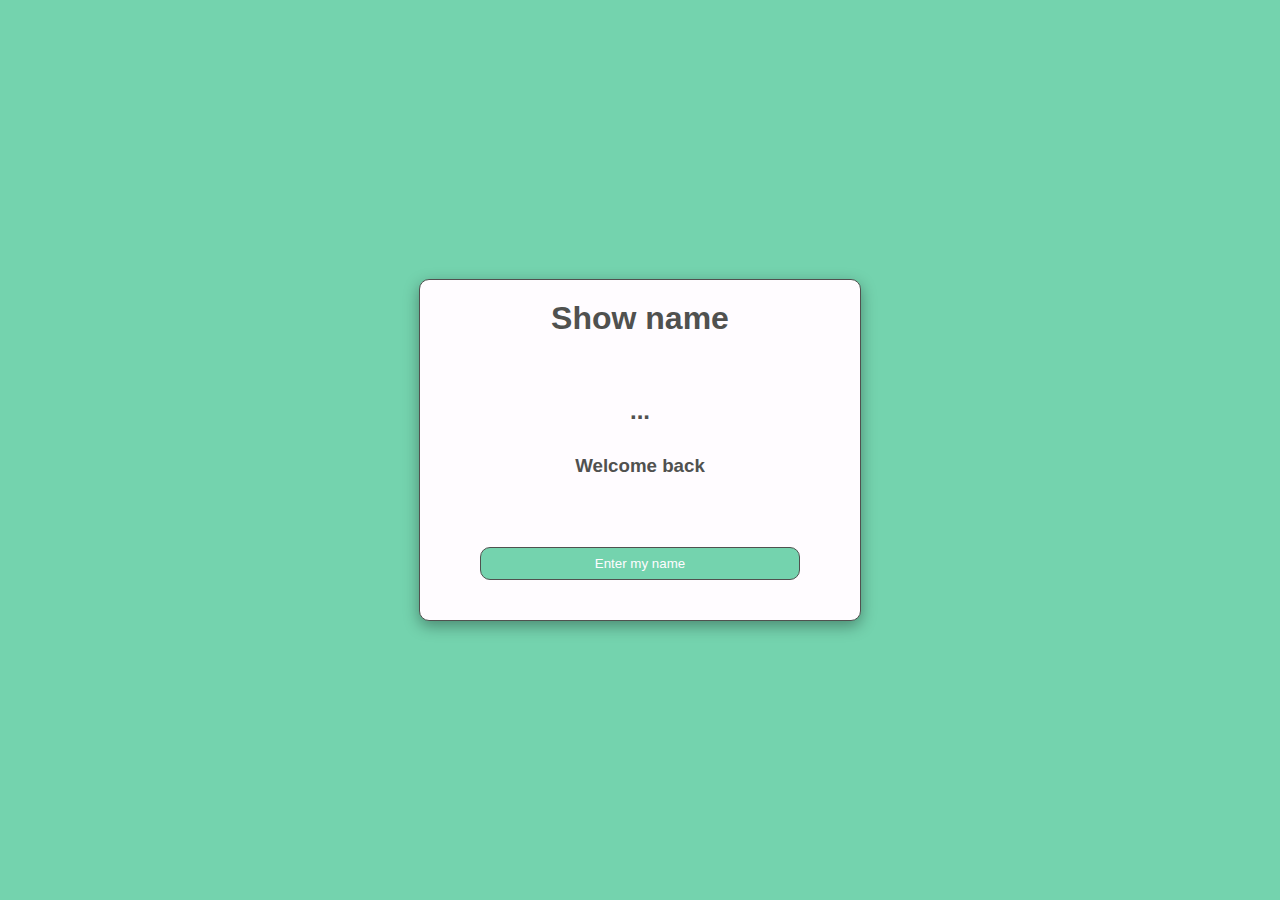
<file: index.html>
<!DOCTYPE html>
<html lang="en">
<head>
    <meta charset="UTF-8">
    <meta http-equiv="X-UA-Compatible" content="IE=edge">
    <meta name="viewport" content="width=device-width, initial-scale=1.0">

    <link rel="stylesheet" href="style.css">
    <script src="main.js" defer></script>

    <title>Javascript Exercise</title>
</head>
<body>
    <main>
        <div class="box-container">
            <h1>Show name</h1>
            <h2>...</h2>
            <h3>Welcome back</h3>
            <button class="button">Enter my name</button>
        </div>
    </main>
</body>
</html>
</file>
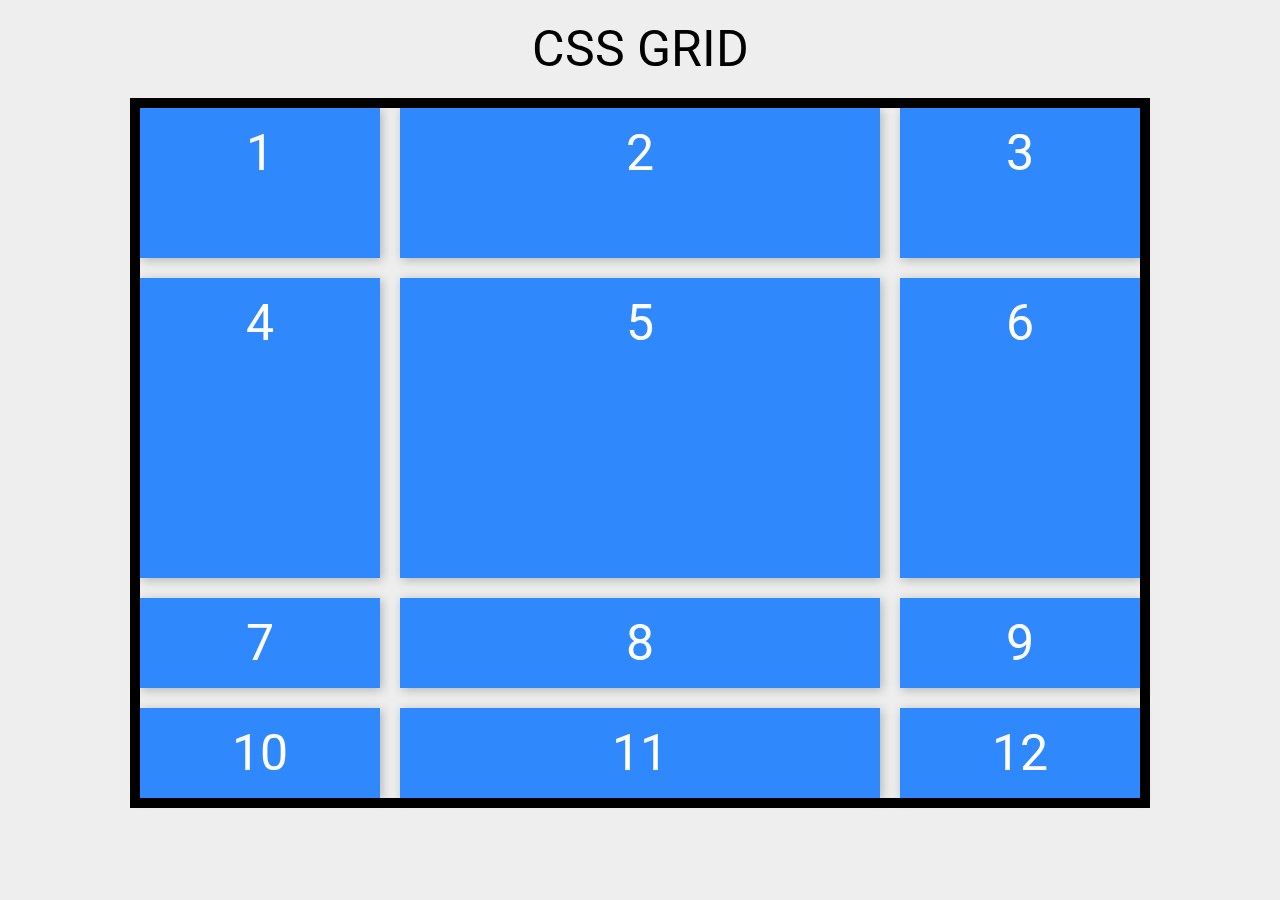
<file: CSS-grid/index.html>
<!DOCTYPE html>
<html lang="en">
<head>
    <meta charset="UTF-8">
    <meta http-equiv="X-UA-Compatible" content="IE=edge">
    <meta name="viewport" content="width=device-width, initial-scale=1.0">

    <link rel="preconnect" href="https://fonts.googleapis.com">
    <link rel="preconnect" href="https://fonts.gstatic.com" crossorigin>
    <link href="https://fonts.googleapis.com/css2?family=Roboto:wght@300&display=swap" rel="stylesheet">

    <link rel="stylesheet" href="style.css">
    <link rel="stylesheet" href="grid.css">

    <title>CSS Grid exercises</title>
</head>
<body>
    <div class="header">
        <p>CSS GRID</p>
    </div>

    <div class="contenedor">
        <div>1</div>
        <div>2</div>
        <div>3</div>
        <div>4</div>
        <div>5</div>
        <div>6</div>
        <div>7</div>
        <div>8</div>
        <div>9</div>
        <div>10</div>
        <div>11</div>
        <div>12</div>
    </div>
</body>
</html>
</file>
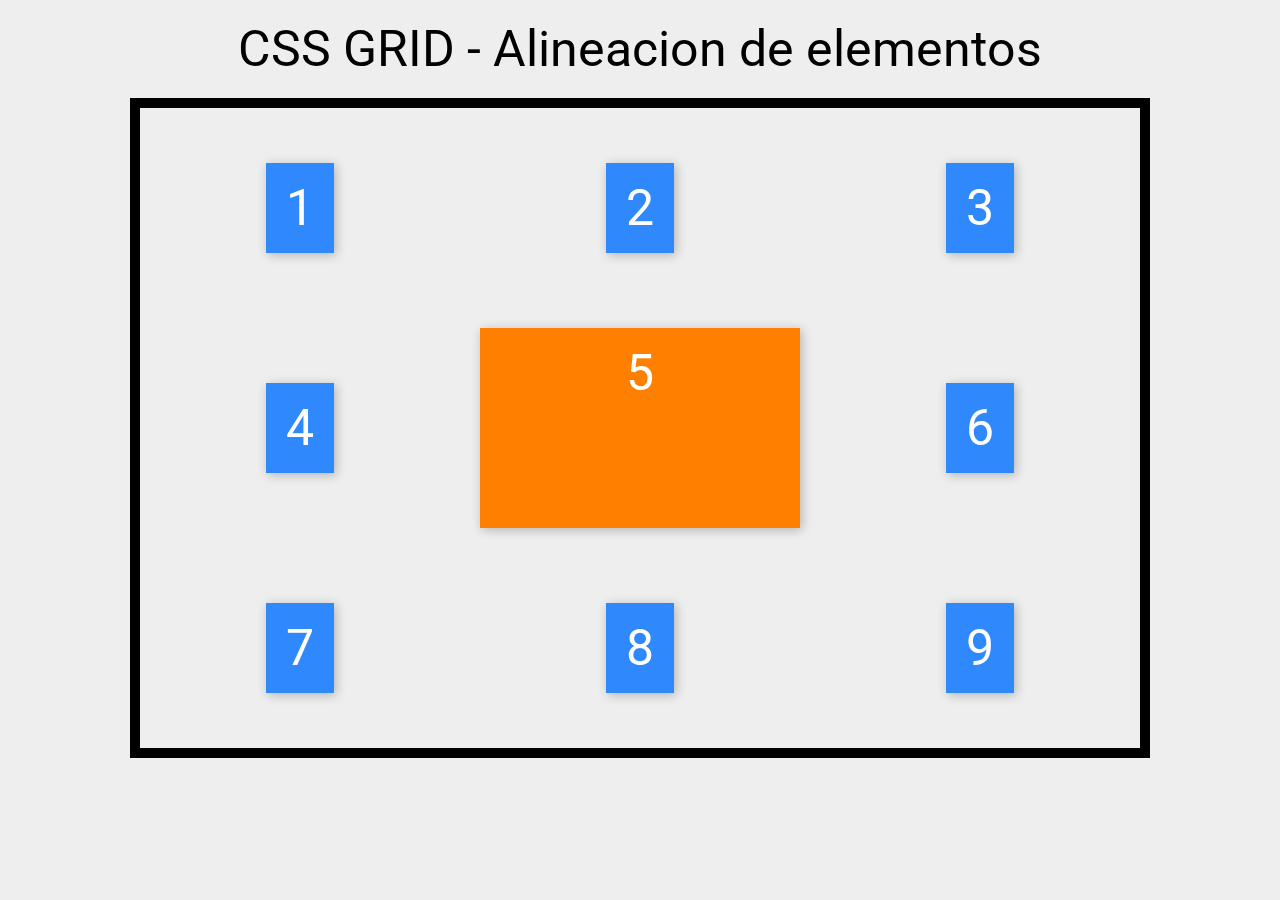
<file: CSS-grid/alineacion-elementos.html>
<!DOCTYPE html>
<html lang="en">
<head>
    <meta charset="UTF-8">
    <meta http-equiv="X-UA-Compatible" content="IE=edge">
    <meta name="viewport" content="width=device-width, initial-scale=1.0">

    <link rel="preconnect" href="https://fonts.googleapis.com">
    <link rel="preconnect" href="https://fonts.gstatic.com" crossorigin>
    <link href="https://fonts.googleapis.com/css2?family=Roboto:wght@300&display=swap" rel="stylesheet">

    <link rel="stylesheet" href="style.css">
    <link rel="stylesheet" href="alineacion-elementos.css">

    <title>CSS Grid - Alineacion de elementos</title>
</head>
<body>
    <div class="header">
        <p>CSS GRID - Alineacion de elementos</p>
    </div>

    <div class="contenedor">
        <div>1</div>
        <div>2</div>
        <div>3</div>
        <div>4</div>
        <div class="item">5</div>
        <div>6</div>
        <div>7</div>
        <div>8</div>
        <div>9</div>
    </div>
</body>
</html>
</file>
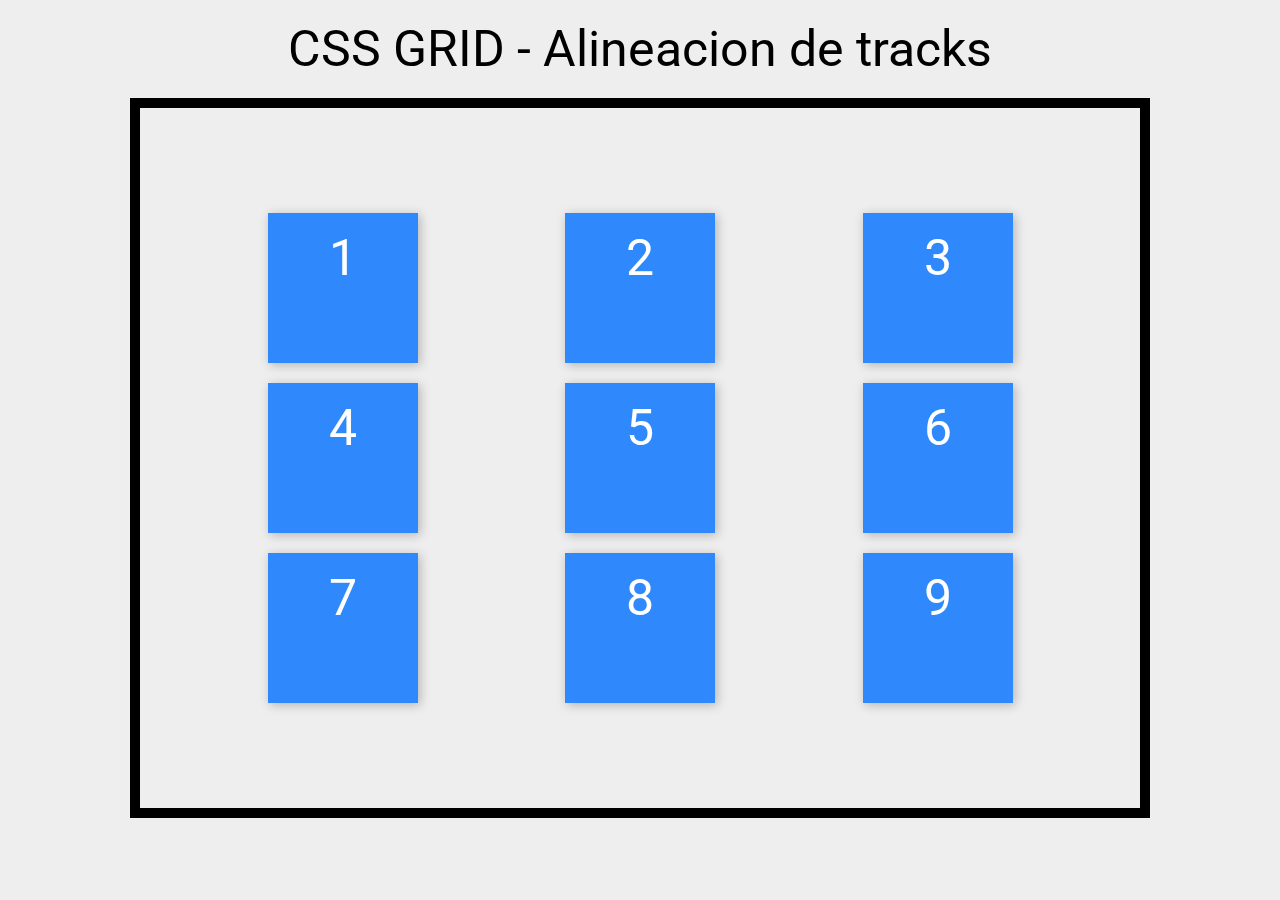
<file: CSS-grid/alineacion-tracks.html>
<!DOCTYPE html>
<html lang="en">
<head>
    <meta charset="UTF-8">
    <meta http-equiv="X-UA-Compatible" content="IE=edge">
    <meta name="viewport" content="width=device-width, initial-scale=1.0">

    <link rel="preconnect" href="https://fonts.googleapis.com">
    <link rel="preconnect" href="https://fonts.gstatic.com" crossorigin>
    <link href="https://fonts.googleapis.com/css2?family=Roboto:wght@300&display=swap" rel="stylesheet">

    <link rel="stylesheet" href="style.css">
    <link rel="stylesheet" href="alineacion-tracks.css">

    <title>CSS Grid - Alineacion de tracks</title>
</head>
<body>
    <div class="header">
        <p>CSS GRID - Alineacion de tracks</p>
    </div>

    <div class="contenedor">
        <div>1</div>
        <div>2</div>
        <div>3</div>
        <div>4</div>
        <div>5</div>
        <div>6</div>
        <div>7</div>
        <div>8</div>
        <div>9</div>
    </div>
</body>
</html>
</file>
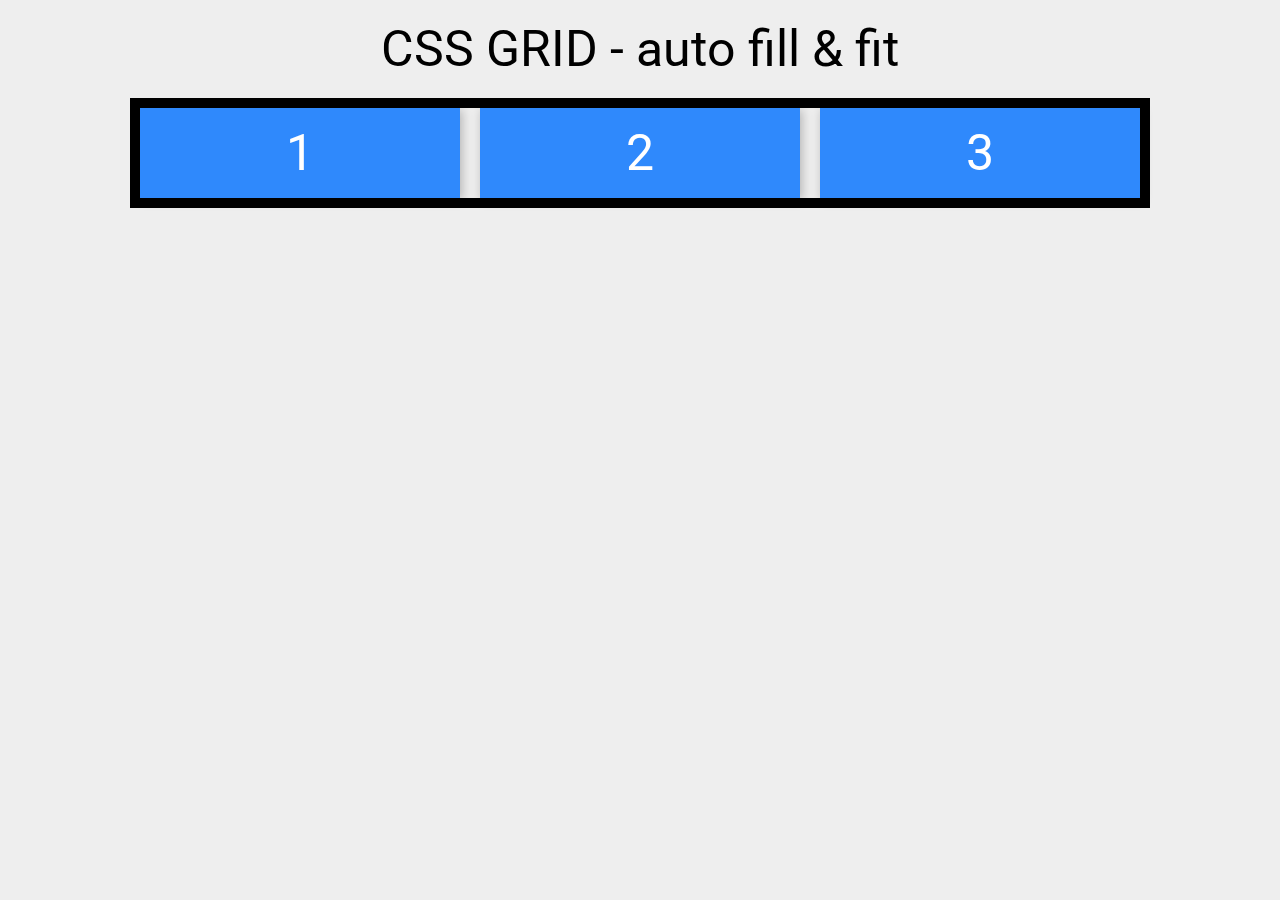
<file: CSS-grid/auto-fill-fit.html>
<!DOCTYPE html>
<html lang="en">
<head>
    <meta charset="UTF-8">
    <meta http-equiv="X-UA-Compatible" content="IE=edge">
    <meta name="viewport" content="width=device-width, initial-scale=1.0">

    <link rel="preconnect" href="https://fonts.googleapis.com">
    <link rel="preconnect" href="https://fonts.gstatic.com" crossorigin>
    <link href="https://fonts.googleapis.com/css2?family=Roboto:wght@300&display=swap" rel="stylesheet">

    <link rel="stylesheet" href="style.css">
    <link rel="stylesheet" href="auto-fill-fit.css">

    <title>CSS Grid - auto fill & fit</title>
</head>
<body>
    <div class="header">
        <p>CSS GRID - auto fill & fit</p>
    </div>

    <div class="contenedor">
        <div>1</div>
        <div>2</div>
        <div>3</div>
     <!--   <div>4</div>
        <div>5</div>
        <div>6</div> -->
    </div>
</body>
</html>
</file>
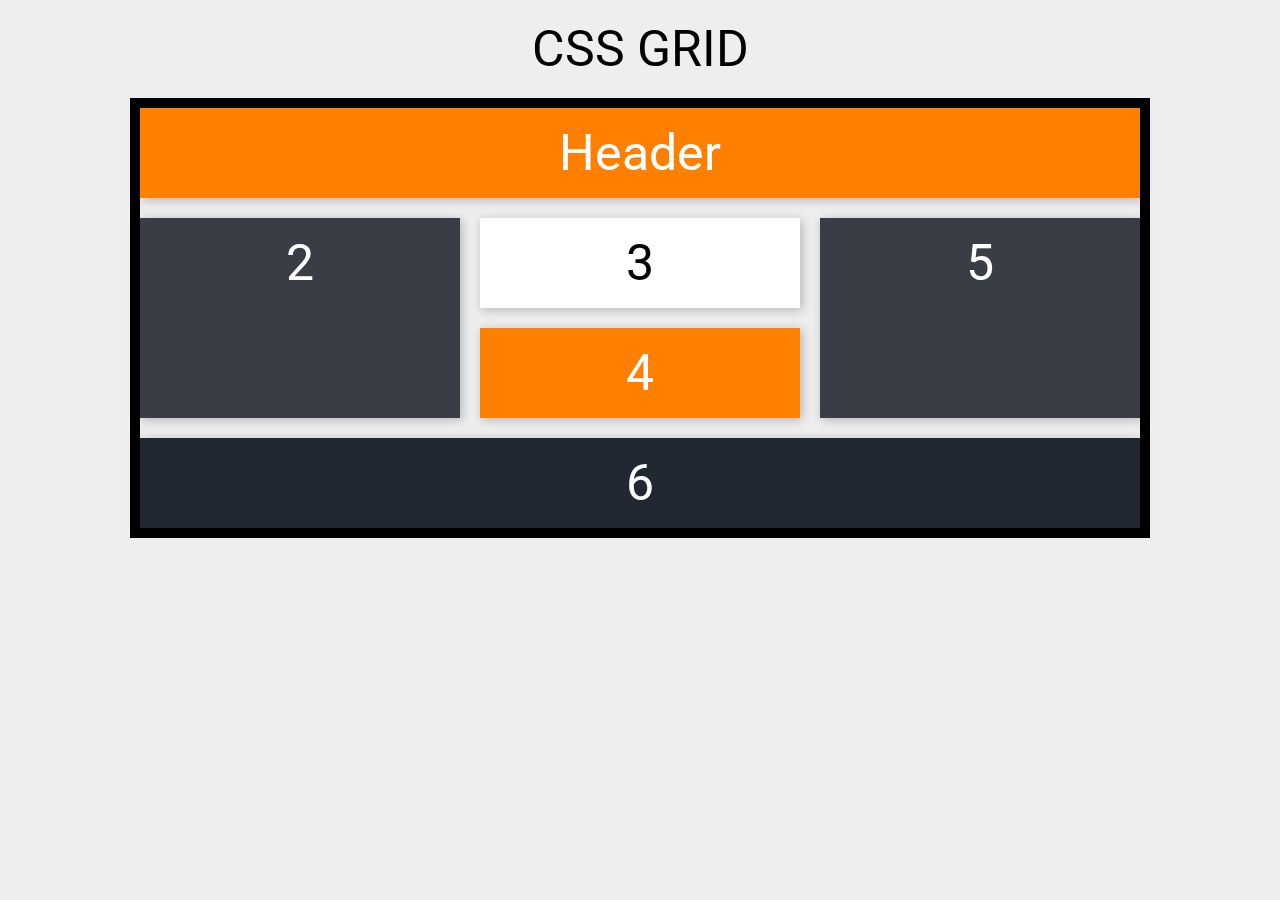
<file: CSS-grid/grid-area.html>
<!DOCTYPE html>
<html lang="en">
<head>
    <meta charset="UTF-8">
    <meta http-equiv="X-UA-Compatible" content="IE=edge">
    <meta name="viewport" content="width=device-width, initial-scale=1.0">

    <link rel="preconnect" href="https://fonts.googleapis.com">
    <link rel="preconnect" href="https://fonts.gstatic.com" crossorigin>
    <link href="https://fonts.googleapis.com/css2?family=Roboto:wght@300&display=swap" rel="stylesheet">

    <link rel="stylesheet" href="style.css">
    <link rel="stylesheet" href="grid-area.css">

    <title>CSS Grid exercises</title>
</head>
<body>
    <div class="header">
        <p>CSS GRID</p>
    </div>

    <div class="contenedor">
        <div class="header">Header</div>
        <div class="sidebar-1">2</div>
        <div class="contenido">3</div>
        <div class="widgets">4</div>
        <div class="sidebar-2">5</div>
        <div class="footer">6</div>
    </div>
</body>
</html>
</file>
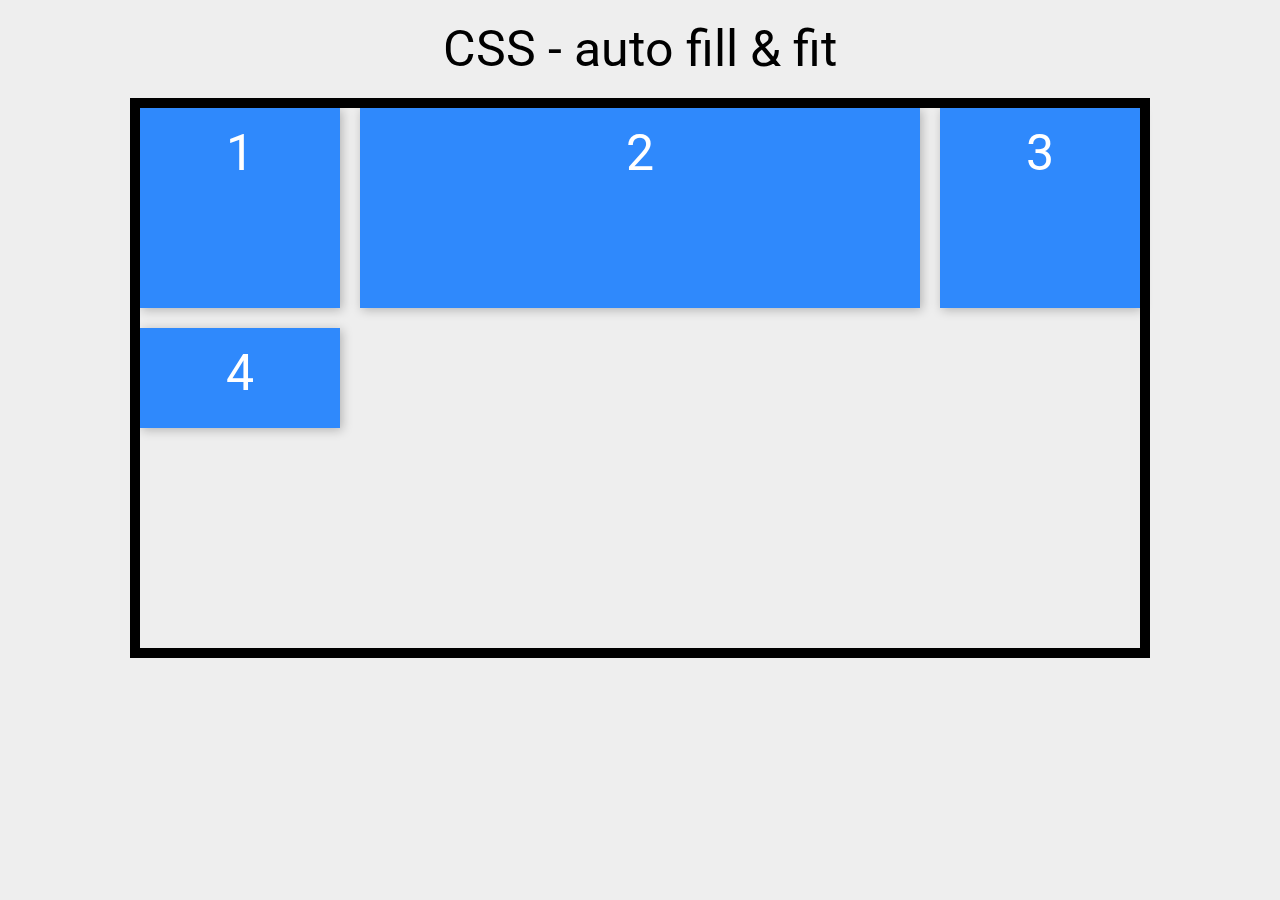
<file: CSS-grid/grid-implicita.html>
<!DOCTYPE html>
<html lang="en">
<head>
    <meta charset="UTF-8">
    <meta http-equiv="X-UA-Compatible" content="IE=edge">
    <meta name="viewport" content="width=device-width, initial-scale=1.0">

    <link rel="preconnect" href="https://fonts.googleapis.com">
    <link rel="preconnect" href="https://fonts.gstatic.com" crossorigin>
    <link href="https://fonts.googleapis.com/css2?family=Roboto:wght@300&display=swap" rel="stylesheet">

    <link rel="stylesheet" href="style.css">
    <link rel="stylesheet" href="grid-implicita.css">

    <title>CSS Grid - auto fill & fit</title>
</head>
<body>
    <div class="header">
        <p>CSS - auto fill & fit</p>
    </div>

    <div class="contenedor">
        <div>1</div>
        <div>2</div>
        <div>3</div>
        <div>4</div>
    </div>
</body>
</html>
</file>
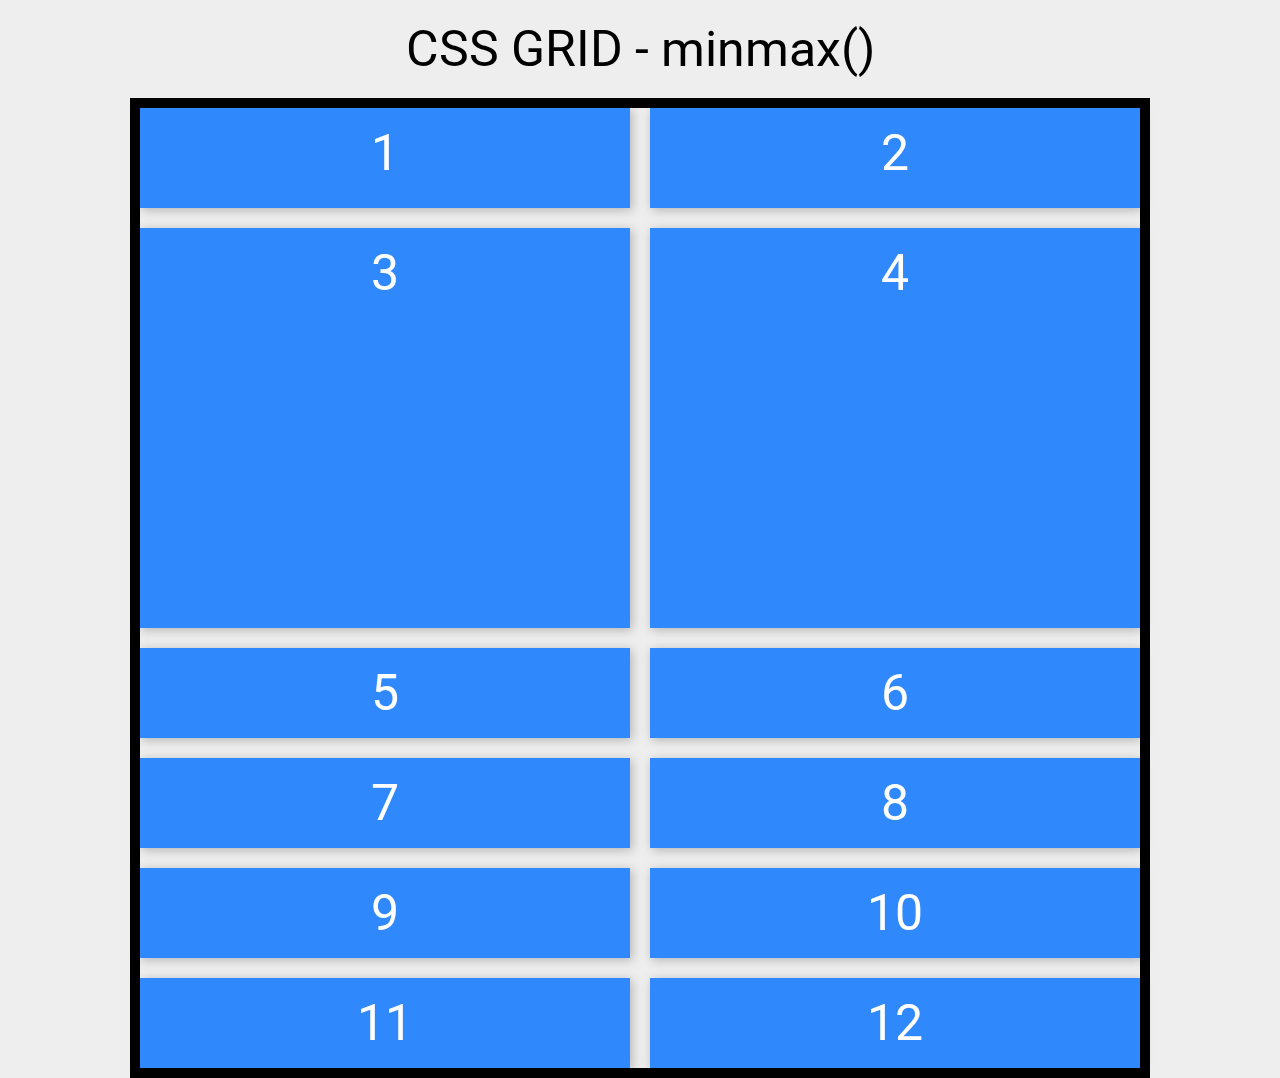
<file: CSS-grid/minmax.html>
<!DOCTYPE html>
<html lang="en">
<head>
    <meta charset="UTF-8">
    <meta http-equiv="X-UA-Compatible" content="IE=edge">
    <meta name="viewport" content="width=device-width, initial-scale=1.0">

    <link rel="preconnect" href="https://fonts.googleapis.com">
    <link rel="preconnect" href="https://fonts.gstatic.com" crossorigin>
    <link href="https://fonts.googleapis.com/css2?family=Roboto:wght@300&display=swap" rel="stylesheet">

    <link rel="stylesheet" href="style.css">
    <link rel="stylesheet" href="minmax.css">

    <title>CSS Grid - minmax()</title>
</head>
<body>
    <div class="header">
        <p>CSS GRID - minmax()</p>
    </div>

    <div class="contenedor">
        <div>1</div>
        <div>2</div>
        <div>3</div>
        <div>4</div>
        <div>5</div>
        <div>6</div>
        <div>7</div>
        <div>8</div>
        <div>9</div>
        <div>10</div>
        <div>11</div>
        <div>12</div>
    </div>
</body>
</html>
</file>
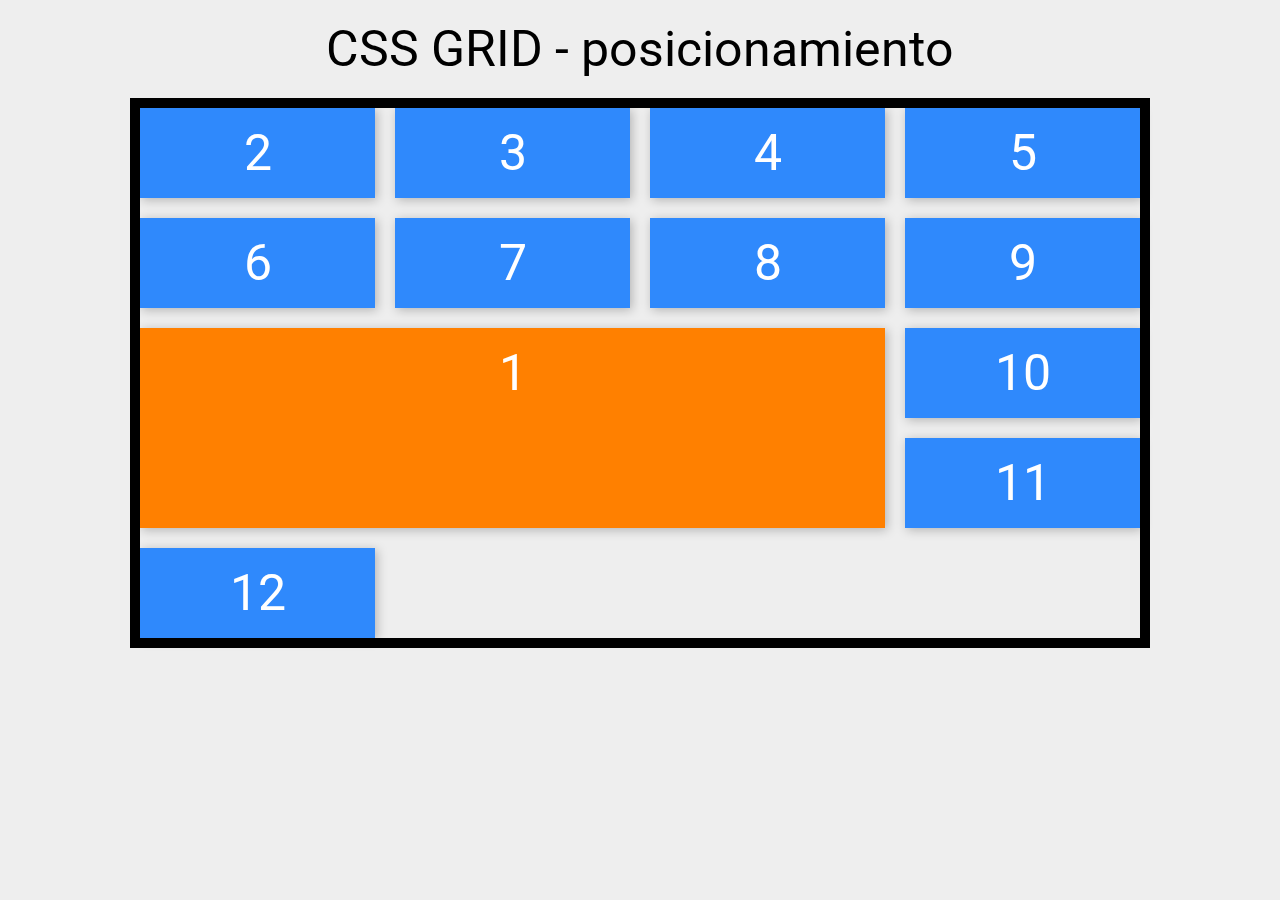
<file: CSS-grid/posicionamiento.html>
<!DOCTYPE html>
<html lang="en">
<head>
    <meta charset="UTF-8">
    <meta http-equiv="X-UA-Compatible" content="IE=edge">
    <meta name="viewport" content="width=device-width, initial-scale=1.0">

    <link rel="preconnect" href="https://fonts.googleapis.com">
    <link rel="preconnect" href="https://fonts.gstatic.com" crossorigin>
    <link href="https://fonts.googleapis.com/css2?family=Roboto:wght@300&display=swap" rel="stylesheet">

    <link rel="stylesheet" href="style.css">
    <link rel="stylesheet" href="posicionamiento.css">

    <title>CSS Grid - posicionamiento</title>
</head>
<body>
    <div class="header">
        <p>CSS GRID - posicionamiento</p>
    </div>

    <div class="contenedor">
        <div class="item">1</div>
        <div>2</div>
        <div>3</div>
        <div>4</div>
        <div>5</div>
        <div>6</div>
        <div>7</div>
        <div>8</div>
        <div>9</div>
        <div>10</div>
        <div>11</div>
        <div>12</div>
    </div>
</body>
</html>
</file>
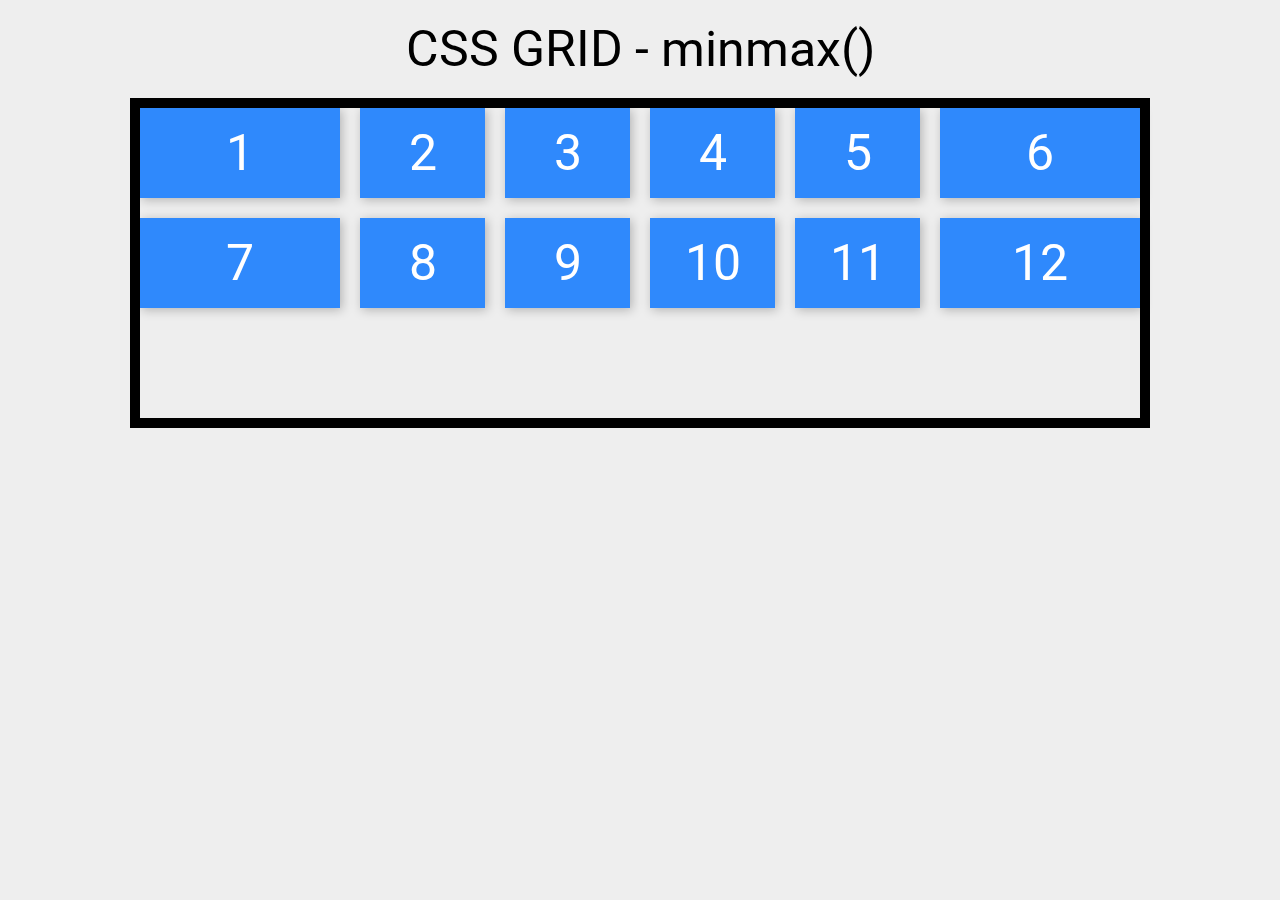
<file: CSS-grid/repeat.html>
<!DOCTYPE html>
<html lang="en">
<head>
    <meta charset="UTF-8">
    <meta http-equiv="X-UA-Compatible" content="IE=edge">
    <meta name="viewport" content="width=device-width, initial-scale=1.0">

    <link rel="preconnect" href="https://fonts.googleapis.com">
    <link rel="preconnect" href="https://fonts.gstatic.com" crossorigin>
    <link href="https://fonts.googleapis.com/css2?family=Roboto:wght@300&display=swap" rel="stylesheet">

    <link rel="stylesheet" href="style.css">
    <link rel="stylesheet" href="repeat.css">

    <title>CSS Grid - minmax()</title>
</head>
<body>
    <div class="header">
        <p>CSS GRID - minmax()</p>
    </div>

    <div class="contenedor">
        <div>1</div>
        <div>2</div>
        <div>3</div>
        <div>4</div>
        <div>5</div>
        <div>6</div>
        <div>7</div>
        <div>8</div>
        <div>9</div>
        <div>10</div>
        <div>11</div>
        <div>12</div>
    </div>
</body>
</html>
</file>
<file: style.css>
/*colors guidelines
Celadon = RGB: 116, 211, 174 HEX: #74D3AE
Snow = RGB: 255, 252, 255 HEX: #FFFCF
Davy's gray = RGB: 80, 81, 79 HEX: #50514F
*/

/*Variables*/
:root {
    --Celadon: rgb(116, 211, 174);
    --Snow: rgb(255, 252, 255);
    --Davys-gray: rgb(80, 81, 79);
}

/*Default styles*/
body {
    max-width: 1920px;
    width: 100%;
    height: 100%;
    margin: 0 auto;
    box-sizing: border-box;
    background-color: var(--Celadon);
    color: var(--Davys-gray);
    font-family: 'Segoe UI', Tahoma, Geneva, Verdana, sans-serif;
}

* {
    margin: 0;
    padding: 0;
}

/*Show name box*/
main {
    width: 100%;
    height: 100vh;
    display: grid;
    place-items: center;
}


.box-container {
    height: 300px;
    width: 400px;
    padding: 20px;
    background-color: var(--Snow);
    text-align: center;
    border: 1px solid var(--Davys-gray);
    box-shadow: rgba(0, 0, 0, 0.35) 0px 5px 15px;
    border-radius: 10px;
    overflow: hidden;
}

h1 {
    margin-bottom: 60px;
}

h2 {
    margin-bottom: 30px;
}

.box-container .button {
    margin-top: 70px;
    width: 20rem;
    padding: 0.50rem;
    border-radius: 10px;
    background-color: var(--Celadon);
    color: var(--Snow);
    border: 1px solid var(--Davys-gray);
}

.box-container .button:hover {
    background-color: aquamarine;
    cursor: pointer;
}
</file>
<file: CSS-grid/style.css>
* {
    margin: 0;
    padding: 0;
}

body {
    background: #eeeeee;
    color: #000;
    font-family: 'Roboto', sans-serif;
}

.header p {
    font-size: 50px;
    text-align: center;
    padding: 20px 0;
}

.contenedor {
    width: 90%;
    max-width: 1000px;
    border: 10px solid #000;
    margin: auto;
    font-size: 50px;
    line-height: 50px;
    text-align: center;
}

.contenedor > div {
    display: block;
    padding: 20px;
    color: #fff;
    background: #2f89fc;
    box-shadow: 2px 2px 10px rgba(0, 0, 0, .25);
}
</file>
<file: CSS-grid/grid.css>
.contenedor {
    display: grid;
    grid-template-columns: 1fr 2fr 1fr;
    grid-template-rows: 150px 300px;
    grid-gap: 20px;

}
</file>
<file: CSS-grid/alineacion-elementos.css>
.contenedor {
    display: grid;
    grid-gap: 20px;

    grid-template-columns: repeat(3, 1fr);
    grid-template-rows: repeat(3, 200px);

    /*Alinea Horizontalmente*/
    justify-items: center;
    /*auto | start | center | end | stretch */

    /*Alinea verticalmente*/
    align-items: center;
    /*auto | start | center | end | stretch */
}

.contenedor .item {
    background: #ff8000;
    justify-self: stretch;
    align-self: stretch;
}
</file>
<file: CSS-grid/alineacion-tracks.css>
.contenedor {
    display: grid;
    grid-gap: 20px;

    height: 700px;

    grid-template-columns: repeat(3, 150px);
    grid-template-rows: repeat(3, 150px);

    justify-content: space-evenly;

    align-content: center;
    
}
</file>
<file: CSS-grid/auto-fill-fit.css>
.contenedor {
    display: grid;
    grid-gap: 20px;

    grid-template-columns: repeat(auto-fit, minmax(180px, 1fr));


}
</file>
<file: CSS-grid/grid-area.css>
.contenedor {
    display: grid;
    grid-gap: 20px;

    grid-template-columns: repeat(3, 1fr);
    grid-template-rows: repeat(4, auto);
    grid-template-areas: "header header header" 
                         "sidebar-1 contenido sidebar-2"
                         "sidebar-1 widgets sidebar-2"
                         "footer footer footer";
}                        

.contenedor .header {
    grid-column-start: header;
    grid-column-end: header;
    background-color: #ff8000;
}

.contenedor .sidebar-1 {
    background-color: #393e46;

    /* Forma #1
    grid-column-start: sidebar-1;
    grid-column-end: sidebar-1;

    grid-row-start: sidebar-1;
    grid-row-end: sidebar-1;
    */

    /*Forma #2
    grid-column: sidebar-1;
    grid-row: sidebar-1;
    */

    /*Forma #3*/
    grid-area: sidebar-1;
}

.contenedor .contenido {
    background-color: #ffff;
    color: #000;
    grid-area: contenido;
}

.contenedor .widgets {
    background-color: #ff8000;
    grid-area: widgets;
}

.contenedor .sidebar-2 {
    background-color: #393e46;
    grid-area: sidebar-2;
}

.contenedor .footer {
    background: #222831;
    grid-area: footer;
}
</file>
<file: CSS-grid/grid-implicita.css>
.contenedor {
    display: grid;
    grid-gap: 20px;

    grid-template-columns: 200px 1fr 200px;
    grid-template-rows: 200px 100px 200px ;

    grid-auto-columns: 100px;
    grid-auto-rows: 100px;

    grid-auto-flow:row dense;
}

.contenedor .span2 {
   /* grid-row: span 2;*/
    grid-column: span 2;
    background: #ff8000;
}

.contenedor .span3 {
    grid-column: span 3;
    /*grid-row: span 3;*/
    background: #575757;
}
</file>
<file: CSS-grid/minmax.css>
.contenedor {
    display: grid;
    grid-gap: 20px;
    grid-template-columns:  minmax(300px, 1fr) 1fr;
    grid-template-rows: minmax(100px, auto) 400px;
}
</file>
<file: CSS-grid/posicionamiento.css>
.contenedor {
    display: grid;
    grid-gap: 20px;

    grid-template-columns: repeat(4, 1fr);
    grid-template-rows: repeat(4, 1fr);
}

.contenedor .item {
    background: #ff8000;

   /* grid-column-start: 1;
    grid-column-end: 3;

    grid-row-start: 1;
    grid-row-end: 3; */

    /*grid-column: 1 / 4;
    grid-row: 1 / 3; */
    /* with Grid-area 
        First parameter: grid-row-start
        second paremeter: grid-column-start
        third parameter: grid-row-end:
        fourth parameter: grid-column-end
    */
    grid-column: span 3;
    grid-row: 3 / span 2;
}
</file>
<file: CSS-grid/repeat.css>
.contenedor {
    display: grid;
    grid-gap: 20px;

    grid-template-columns: 200px repeat(4, 1fr) 200px;
    grid-template-rows: repeat(3, 1fr);
}
</file>
